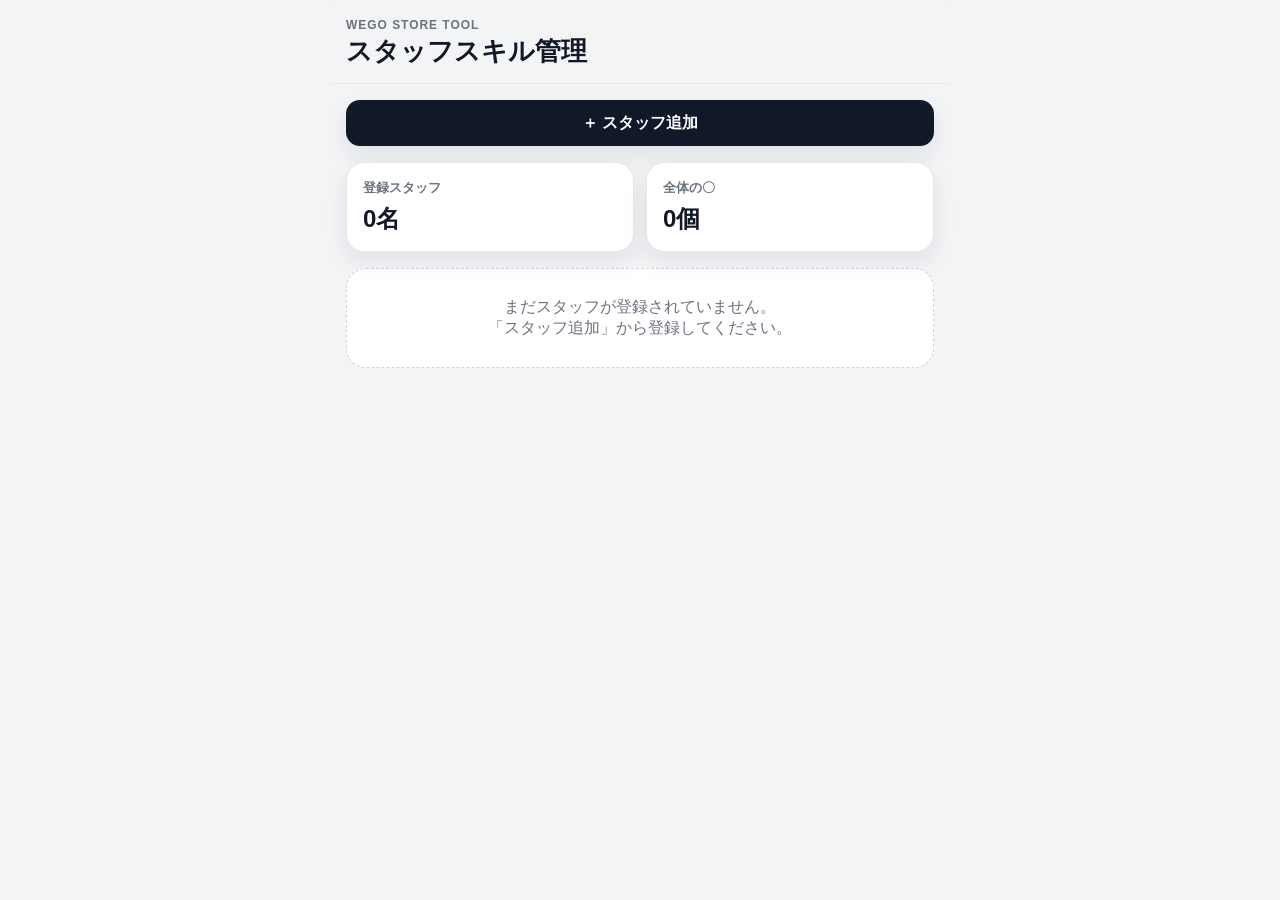
<file: staff-skill-pwa/index.html>
<!doctype html>
<html lang="ja">
<head>
  <meta charset="utf-8" />
  <meta name="viewport" content="width=device-width, initial-scale=1, viewport-fit=cover" />
  <meta name="theme-color" content="#111827" />
  <meta name="apple-mobile-web-app-capable" content="yes" />
  <meta name="apple-mobile-web-app-status-bar-style" content="black-translucent" />
  <meta name="apple-mobile-web-app-title" content="スキル管理" />

  <title>スタッフスキル管理</title>

  <link rel="manifest" href="./manifest.json" />
  <link rel="apple-touch-icon" href="./icons/icon-192.png" />
  <link rel="icon" href="./icons/icon-192.png" />
  <link rel="stylesheet" href="./style.css" />
</head>
<body>
  <div id="app" class="app">
    <header class="app-header">
      <div>
        <p class="eyebrow">WEGO Store Tool</p>
        <h1 id="pageTitle">スタッフスキル管理</h1>
      </div>
      <button id="backBtn" class="icon-btn hidden" type="button" aria-label="戻る">←</button>
    </header>

    <main>
      <!-- スタッフ一覧画面 -->
      <section id="listView" class="view">
        <div class="toolbar">
          <button id="addStaffBtn" class="primary-btn" type="button">＋ スタッフ追加</button>
        </div>

        <div class="summary-panel">
          <div>
            <span class="summary-label">登録スタッフ</span>
            <strong id="staffTotal">0名</strong>
          </div>
          <div>
            <span class="summary-label">全体の〇</span>
            <strong id="allGoodTotal">0個</strong>
          </div>
        </div>

        <div id="staffList" class="staff-list"></div>

        <div id="emptyStaff" class="empty-state hidden">
          <p>まだスタッフが登録されていません。</p>
          <p>「スタッフ追加」から登録してください。</p>
        </div>
      </section>

      <!-- スタッフ詳細画面 -->
      <section id="detailView" class="view hidden">
        <div class="detail-top">
          <div>
            <p class="eyebrow">Staff Detail</p>
            <h2 id="staffNameTitle"></h2>
          </div>
          <div class="detail-actions">
            <button id="renameStaffBtn" class="sub-btn" type="button">名前編集</button>
            <button id="deleteStaffBtn" class="danger-btn" type="button">削除</button>
          </div>
        </div>

        <div class="status-help">
          <span><b class="badge good">〇</b> 一人でOK</span>
          <span><b class="badge almost">△</b> 教えたばかり</span>
          <span><b class="badge notyet">×</b> 未習得</span>
        </div>

        <div class="toolbar">
          <button id="addSkillBtn" class="primary-btn" type="button">＋ スキル追加</button>
        </div>

        <div id="skillList" class="skill-list"></div>
      </section>
    </main>

    <!-- モーダル -->
    <div id="modal" class="modal hidden" role="dialog" aria-modal="true">
      <div class="modal-card">
        <h3 id="modalTitle"></h3>
        <label id="modalLabel" for="modalInput"></label>
        <input id="modalInput" class="text-input" type="text" autocomplete="off" />
        <div class="modal-actions">
          <button id="cancelModalBtn" class="sub-btn" type="button">キャンセル</button>
          <button id="saveModalBtn" class="primary-btn" type="button">保存</button>
        </div>
      </div>
    </div>

    <div id="toast" class="toast hidden"></div>
  </div>

  <script src="./app.js"></script>
</body>
</html>
</file>
<file: staff-skill-pwa/style.css>
:root {
  --bg: #f3f4f6;
  --card: #ffffff;
  --text: #111827;
  --muted: #6b7280;
  --line: #e5e7eb;
  --brand: #111827;
  --brand-soft: #f9fafb;
  --green: #16a34a;
  --green-bg: #dcfce7;
  --yellow: #ca8a04;
  --yellow-bg: #fef3c7;
  --red: #dc2626;
  --red-bg: #fee2e2;
  --shadow: 0 10px 25px rgba(17, 24, 39, 0.08);
}

* {
  box-sizing: border-box;
  -webkit-tap-highlight-color: transparent;
}

html {
  background: var(--bg);
}

body {
  margin: 0;
  font-family: -apple-system, BlinkMacSystemFont, "Helvetica Neue", "Yu Gothic", "YuGothic", "Hiragino Sans", sans-serif;
  color: var(--text);
  background: var(--bg);
}

button,
input {
  font: inherit;
}

button {
  cursor: pointer;
}

.app {
  width: 100%;
  max-width: 620px;
  min-height: 100vh;
  margin: 0 auto;
  padding: calc(16px + env(safe-area-inset-top)) 16px calc(24px + env(safe-area-inset-bottom));
}

.app-header {
  position: sticky;
  top: 0;
  z-index: 5;
  display: flex;
  align-items: center;
  justify-content: space-between;
  margin: -16px -16px 16px;
  padding: calc(18px + env(safe-area-inset-top)) 16px 16px;
  background: rgba(243, 244, 246, 0.92);
  backdrop-filter: blur(16px);
  border-bottom: 1px solid rgba(229, 231, 235, 0.8);
}

h1,
h2,
h3,
p {
  margin: 0;
}

h1 {
  font-size: 26px;
  line-height: 1.2;
}

h2 {
  font-size: 28px;
  line-height: 1.2;
}

h3 {
  font-size: 22px;
}

.eyebrow {
  margin-bottom: 4px;
  color: var(--muted);
  font-size: 12px;
  font-weight: 700;
  letter-spacing: 0.08em;
  text-transform: uppercase;
}

.view {
  display: block;
}

.hidden {
  display: none !important;
}

.toolbar {
  margin: 14px 0;
}

.primary-btn,
.sub-btn,
.danger-btn,
.icon-btn {
  min-height: 46px;
  border: 0;
  border-radius: 14px;
  font-weight: 800;
}

.primary-btn {
  width: 100%;
  padding: 12px 16px;
  color: #fff;
  background: var(--brand);
  box-shadow: var(--shadow);
}

.sub-btn {
  padding: 10px 14px;
  color: var(--text);
  background: #fff;
  border: 1px solid var(--line);
}

.danger-btn {
  padding: 10px 14px;
  color: var(--red);
  background: #fff;
  border: 1px solid #fecaca;
}

.icon-btn {
  width: 48px;
  height: 48px;
  color: var(--text);
  background: #fff;
  border: 1px solid var(--line);
  font-size: 22px;
  box-shadow: var(--shadow);
}

.summary-panel {
  display: grid;
  grid-template-columns: 1fr 1fr;
  gap: 12px;
  margin: 16px 0;
}

.summary-panel > div {
  padding: 16px;
  background: var(--card);
  border: 1px solid var(--line);
  border-radius: 18px;
  box-shadow: var(--shadow);
}

.summary-label {
  display: block;
  margin-bottom: 6px;
  color: var(--muted);
  font-size: 13px;
  font-weight: 700;
}

.summary-panel strong {
  font-size: 24px;
}

.staff-list,
.skill-list {
  display: grid;
  gap: 12px;
}

.staff-card,
.skill-card {
  display: flex;
  align-items: center;
  justify-content: space-between;
  gap: 12px;
  width: 100%;
  padding: 16px;
  background: var(--card);
  border: 1px solid var(--line);
  border-radius: 20px;
  box-shadow: var(--shadow);
}

.staff-card {
  text-align: left;
}

.staff-name {
  display: block;
  margin-bottom: 10px;
  font-size: 21px;
  font-weight: 900;
}

.count-row {
  display: flex;
  flex-wrap: wrap;
  gap: 8px;
}

.count-pill {
  display: inline-flex;
  align-items: center;
  gap: 5px;
  min-height: 30px;
  padding: 5px 9px;
  border-radius: 999px;
  font-size: 14px;
  font-weight: 800;
}

.count-pill.good {
  color: var(--green);
  background: var(--green-bg);
}

.count-pill.almost {
  color: var(--yellow);
  background: var(--yellow-bg);
}

.count-pill.notyet {
  color: var(--red);
  background: var(--red-bg);
}

.chevron {
  color: var(--muted);
  font-size: 24px;
}

.detail-top {
  display: flex;
  align-items: flex-start;
  justify-content: space-between;
  gap: 12px;
  padding: 16px;
  background: var(--card);
  border: 1px solid var(--line);
  border-radius: 20px;
  box-shadow: var(--shadow);
}

.detail-actions {
  display: flex;
  flex-direction: column;
  gap: 8px;
  flex-shrink: 0;
}

.status-help {
  display: grid;
  grid-template-columns: 1fr;
  gap: 8px;
  margin: 14px 0;
  padding: 14px;
  color: var(--muted);
  background: var(--brand-soft);
  border: 1px solid var(--line);
  border-radius: 18px;
  font-size: 14px;
  font-weight: 700;
}

.status-help span {
  display: flex;
  align-items: center;
  gap: 8px;
}

.skill-title {
  min-width: 0;
  font-size: 18px;
  font-weight: 850;
  overflow-wrap: anywhere;
}

.skill-controls {
  display: flex;
  align-items: center;
  gap: 8px;
  flex-shrink: 0;
}

.badge {
  display: inline-flex;
  align-items: center;
  justify-content: center;
  width: 42px;
  height: 42px;
  border-radius: 50%;
  font-size: 20px;
  font-weight: 900;
  border: 2px solid currentColor;
}

.badge.good {
  color: var(--green);
  background: var(--green-bg);
}

.badge.almost {
  color: var(--yellow);
  background: var(--yellow-bg);
}

.badge.notyet {
  color: var(--red);
  background: var(--red-bg);
}

.mini-btn {
  min-width: 40px;
  min-height: 40px;
  padding: 8px 10px;
  border: 1px solid var(--line);
  border-radius: 12px;
  color: var(--muted);
  background: #fff;
  font-weight: 800;
}

.empty-state {
  padding: 28px 16px;
  color: var(--muted);
  text-align: center;
  background: #fff;
  border: 1px dashed #d1d5db;
  border-radius: 20px;
}

.modal {
  position: fixed;
  inset: 0;
  z-index: 20;
  display: grid;
  place-items: center;
  padding: 18px;
  background: rgba(17, 24, 39, 0.45);
}

.modal-card {
  width: min(100%, 420px);
  padding: 20px;
  background: #fff;
  border-radius: 22px;
  box-shadow: 0 20px 50px rgba(17, 24, 39, 0.25);
}

.modal-card label {
  display: block;
  margin-top: 14px;
  margin-bottom: 8px;
  color: var(--muted);
  font-weight: 800;
}

.text-input {
  width: 100%;
  min-height: 52px;
  padding: 12px 14px;
  border: 1px solid #d1d5db;
  border-radius: 14px;
  font-size: 18px;
  outline: none;
}

.text-input:focus {
  border-color: var(--brand);
  box-shadow: 0 0 0 4px rgba(17, 24, 39, 0.08);
}

.modal-actions {
  display: grid;
  grid-template-columns: 1fr 1fr;
  gap: 10px;
  margin-top: 16px;
}

.toast {
  position: fixed;
  left: 50%;
  bottom: calc(18px + env(safe-area-inset-bottom));
  z-index: 30;
  transform: translateX(-50%);
  width: calc(100% - 32px);
  max-width: 420px;
  padding: 13px 16px;
  color: #fff;
  text-align: center;
  background: rgba(17, 24, 39, 0.92);
  border-radius: 999px;
  font-weight: 800;
  box-shadow: var(--shadow);
}

@media (min-width: 520px) {
  .status-help {
    grid-template-columns: repeat(3, 1fr);
  }

  .detail-actions {
    flex-direction: row;
  }
}
</file>
